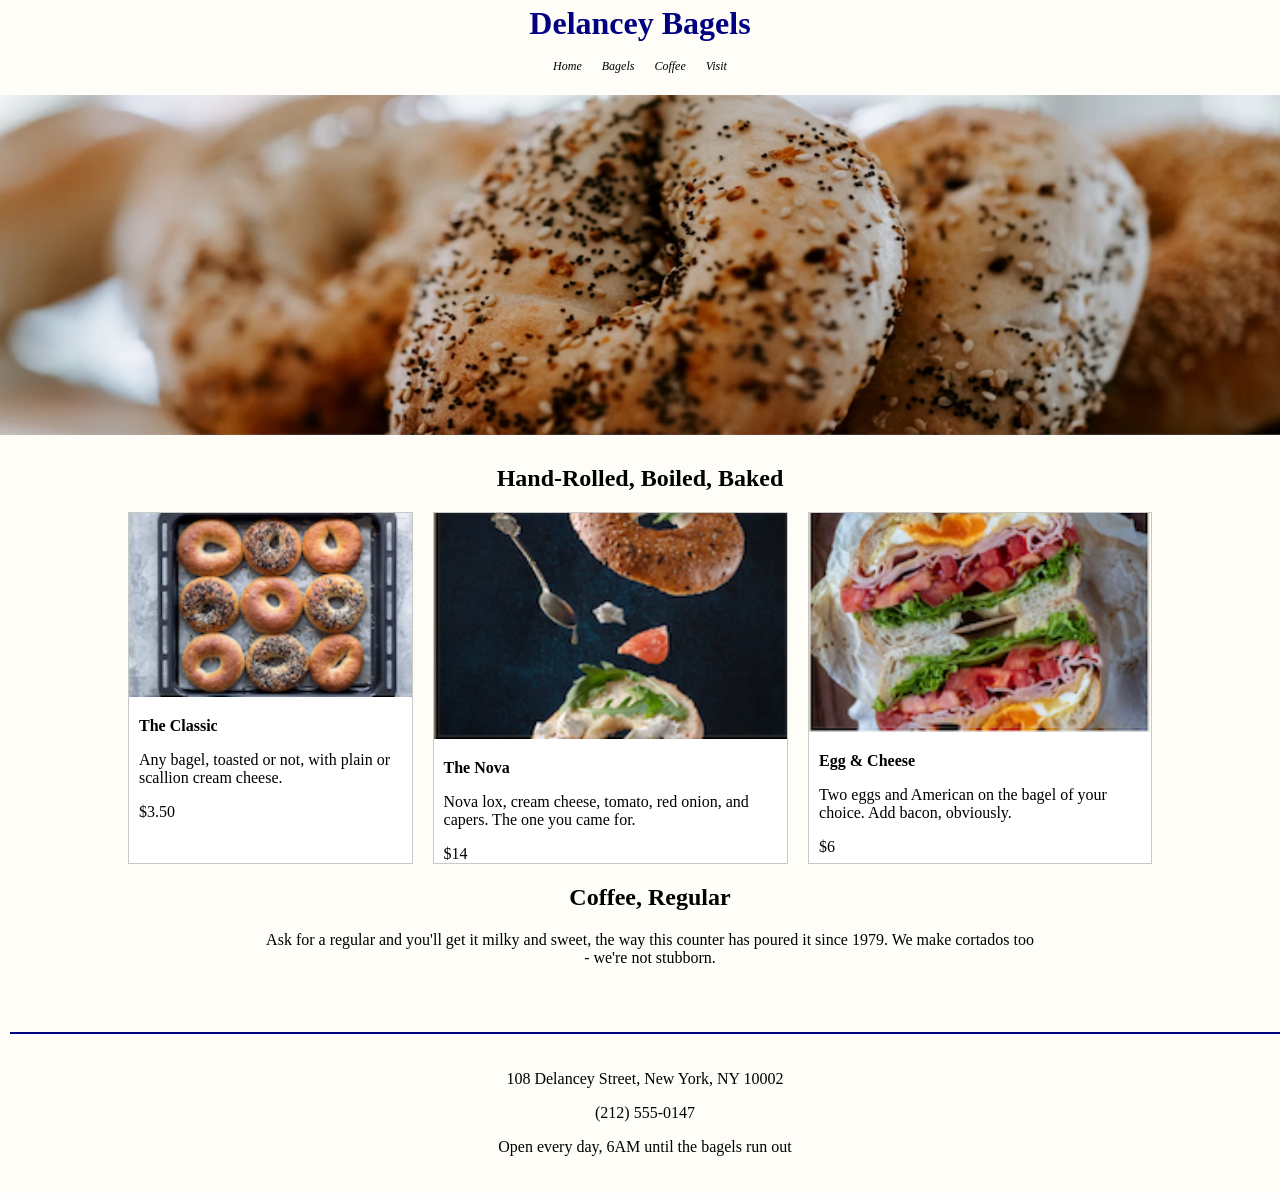
<file: index.html>
<!DOCTYPE html>
<html>

<head>
    <title>NYC Bagel</title>
    <link rel="stylesheet" href="nycebagles.css">
</head>

<body>
    <header>
        <h1>Delancey Bagels<h1>
                <nav>
                    <ul>
                        <li><a href="#"></a>Home</li>
                        <li><a href="#"></a>Bagels</li>
                        <li><a href="#"></a>Coffee</li>
                        <li><a href="#"></a>Visit</li>
                    </ul>
                </nav>
    </header>

    <main>
        <img src="bagels.png" alt="bagel lovers everywhere" class="bagels">
    </main>

    <section class="container">
        <h2>Hand-Rolled, Boiled, Baked</h2>

        <section class="bigRed">

            <section class="bigBlue">
                <img src="bagel2.png" alt="toasted bagels">
                <h3>The Classic</h3>
                <p>Any bagel, toasted or not, with plain or scallion cream cheese.</p>
                <span>$3.50</span>
            </section>

            <section class="bigBlue">
                <img src="bagel3.png" alt="the best sandwhich">
                <h3>The Nova</h3>
                <p>Nova lox, cream cheese, tomato, red onion, and capers. The one you came for.</p>
                <span>$14</span>
            </section>

            <section class="bigBlue">
                <img src="bagel4.png" alt="cream cheese bagels">
                <h3>Egg & Cheese</h3>
                <p>Two eggs and American on the bagel of your choice. Add bacon, obviously.</p>
                <span>$6</span>
            </section>

        </section>

    </section>

    <section class="coffee">
        <h2>Coffee, Regular</h2>
        <p>Ask for a regular and you'll get it milky and sweet, the way this counter has poured it since 1979. We make
            cortados too - we're not stubborn.
        </p>
    </section>
    <footer>
        <p>108 Delancey Street, New York, NY 10002</p>
        <p>(212) 555-0147</p>
        <p>Open every day, 6AM until the bagels run out</p>
    </footer>








</body>

</html>
</file>
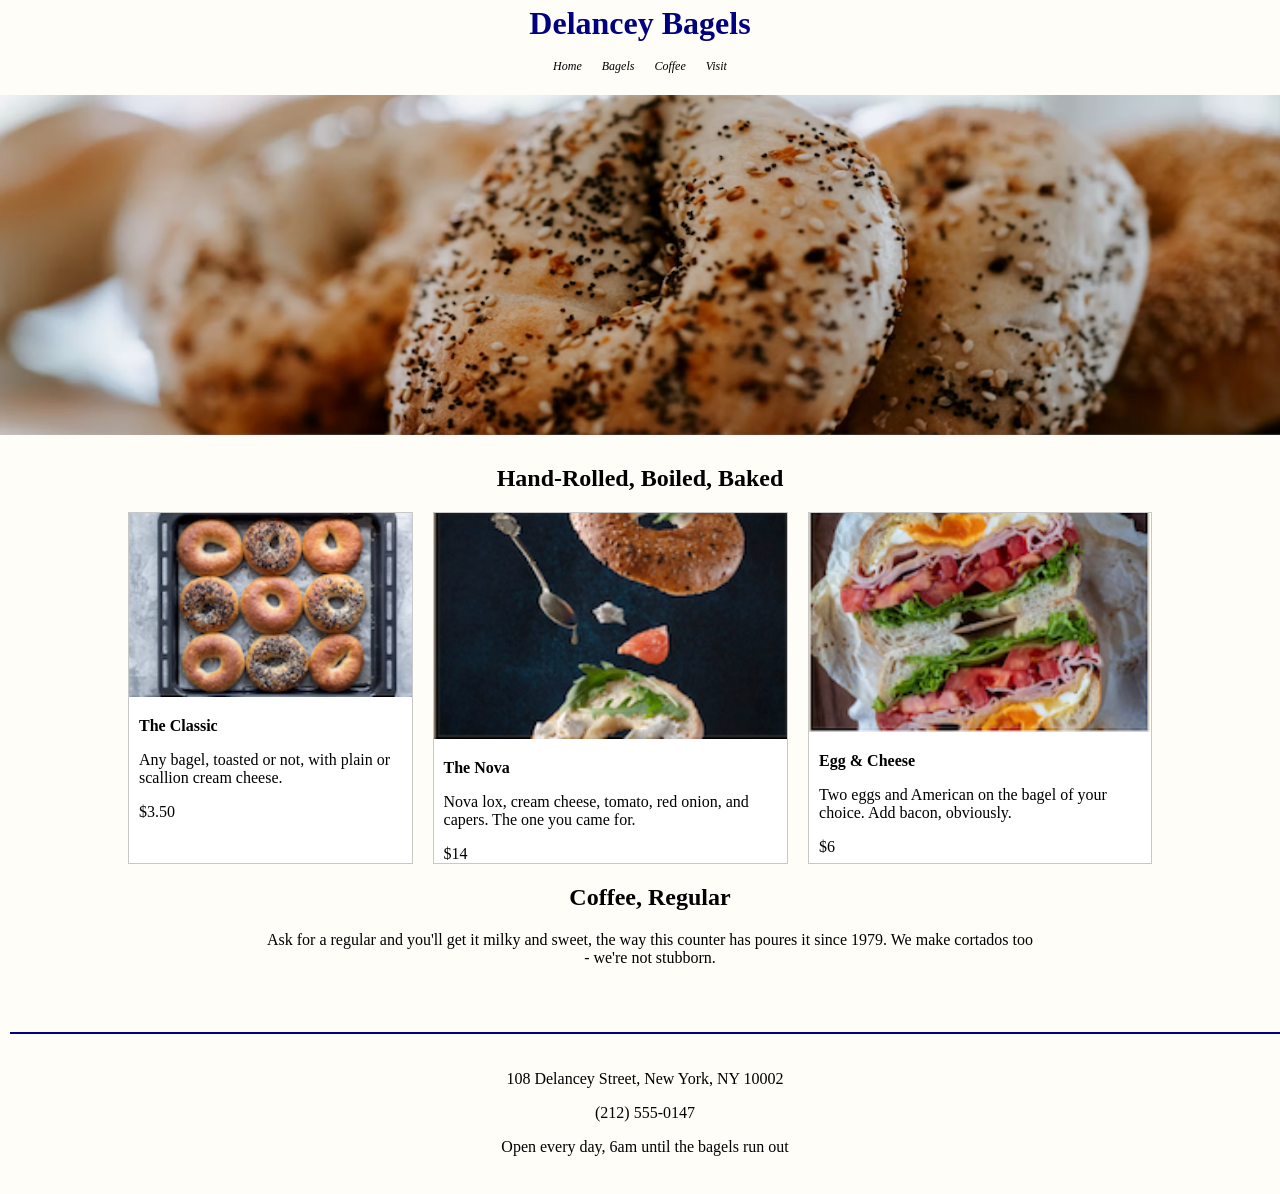
<file: nycbagel.html>
<!DOCTYPE html>
<html>

<head>
    <title>NYC Bagel</title>
    <link rel="stylesheet" href="nycebagles.css">
</head>

<body>
    <header>
        <h1>Delancey Bagels<h1>
                <nav>
                    <ul>
                        <li><a href="#"></a>Home</li>
                        <li><a href="#"></a>Bagels</li>
                        <li><a href="#"></a>Coffee</li>
                        <li><a href="#"></a>Visit</li>
                    </ul>
                </nav>
    </header>

    <main>
        <img src="bagels.png" alt="bagel lovers everywhere" class="bagels">
    </main>

    <section class="container">
        <h2>Hand-Rolled, Boiled, Baked</h2>

        <section class="bigRed">

            <section class="bigBlue">
                <img src="bagel2.png" alt="toasted bagels">
                <h3>The Classic</h3>
                <p>Any bagel, toasted or not, with plain or scallion cream cheese.</p>
                <span>$3.50</span>
            </section>

            <section class="bigBlue">
                <img src="bagel3.png" alt="the best sandwhich">
                <h3>The Nova</h3>
                <p>Nova lox, cream cheese, tomato, red onion, and capers. The one you came for.</p>
                <span>$14</span>
            </section>

            <section class="bigBlue">
                <img src="bagel4.png" alt="cream cheese bagels">
                <h3>Egg & Cheese</h3>
                <p>Two eggs and American on the bagel of your choice. Add bacon, obviously.</p>
                <span>$6</span>
            </section>

        </section>

    </section>

    <section class="coffee">
        <h2>Coffee, Regular</h2>
        <p>Ask for a regular and you'll get it milky and sweet, the way this counter has poures it since 1979. We make
            cortados too - we're not stubborn.
        </p>
    </section>
    <footer>
        <p>108 Delancey Street, New York, NY 10002</p>
        <p>(212) 555-0147</p>
        <p>Open every day, 6am until the bagels run out</p>
    </footer>








</body>

</html>
</file>
<file: nycebagles.css>
* {
    box-sizing: border-box;
}

body {
    background: #fffbf7;
    margin: 0;
    padding: 0;
    overflow-x: 0;
    font-family: Georgia, 'Times New Roman', Times, serif;
    background: rgb(254, 253, 247);
}

/*
  ========================================
  HEADER
  ========================================
*/

header {
    height: 90px;
    width: 100%;
    color: navy;
    text-align: center;

}

nav {
    font-size: 12px;
    width: 100%;
    display: flex;
    justify-content: center;
}

h1 {
    margin: 5px;
}

nav ul {
    color: black;
    font-size: 12px;
    font-style: italic;
    text-decoration: none;
    list-style-type: none;
    padding: 0;
    font-weight: normal;
    display: flex;
    gap: 20px;
}

/*
  ========================================
  MAIN
  ========================================
*/

main {
    height: 350px;
}

.bagels {
    width: 100vw;
    height: 340px;
    display: block
}

/*
  ========================================
  SECTION
  ========================================
*/

.container {
    margin: 0;
    padding: 0;
}

h2 {
    display: flex;
    justify-content: center;
    margin-top: 5px 50%;
}

.bigRed {
    display: flex;
    flex-direction: row;
    width: 80%;
    margin: 5px 10%;
    gap: 20px;
}

.bigBlue {
    border: 1px solid rgb(200, 200, 200);
    background: white;
}

img {
    width: 100%;
}

h3, p, span{
    font-size: 16px;
    margin-left: 10px
}

/*
  ========================================
  SECTION 2
  ========================================
*/
.coffee{
    margin: 10px; 
    width: 100%;  
    height: 150px; 
    border-bottom: 2px solid navy;

}
.coffee p{
    text-align: center;
    width: 60%; 
    margin: 10px 20%; 
}

/*
  ========================================
  FOOTER
  ========================================
*/
footer {
    width: 100%;
    margin: 0;
    height: 150px;
    padding: 10px;
    text-align: center;
}
</file>
